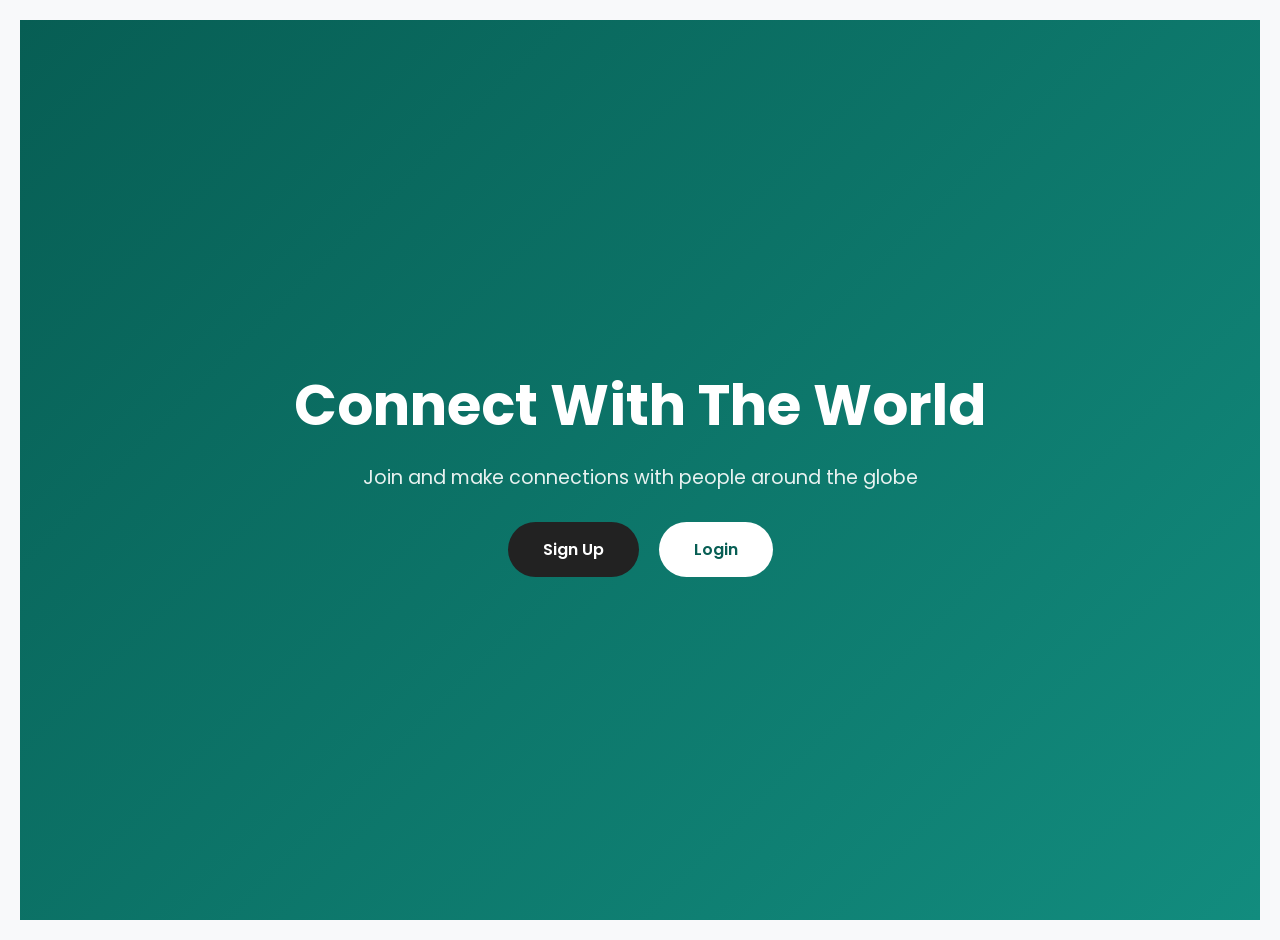
<file: index.html>
<!DOCTYPE html>
<html lang="en">

<head>
  <meta charset="UTF-8">
  <meta name="viewport" content="width=device-width, initial-scale=1.0">
  <title>MyBlogs</title>
  <link rel="stylesheet" href="style.css">
  <link rel="stylesheet" href="signup.css">
  <link rel="preconnect" href="https://fonts.googleapis.com">
  <link rel="preconnect" href="https://fonts.gstatic.com" crossorigin>
  <link href="https://fonts.googleapis.com/css2?family=Poppins&display=swap" rel="stylesheet">
  <link rel="stylesheet" href="https://cdnjs.cloudflare.com/ajax/libs/font-awesome/6.4.0/css/all.min.css">
</head>

<body>
  <section class="hero">
    <h1>Connect With The World</h1>
    <p>Join and make connections with people around the globe</p>

    <div class="hero-btn-container">
      <div class="hero-btn-container">
        <a href="signup.html" class="hero-btn signup-btn-hero">Sign Up</a>
        <a href="login.html" class="hero-btn login-btn-hero">Login</a>
      </div>
  </section>
</body>

</html>
</file>
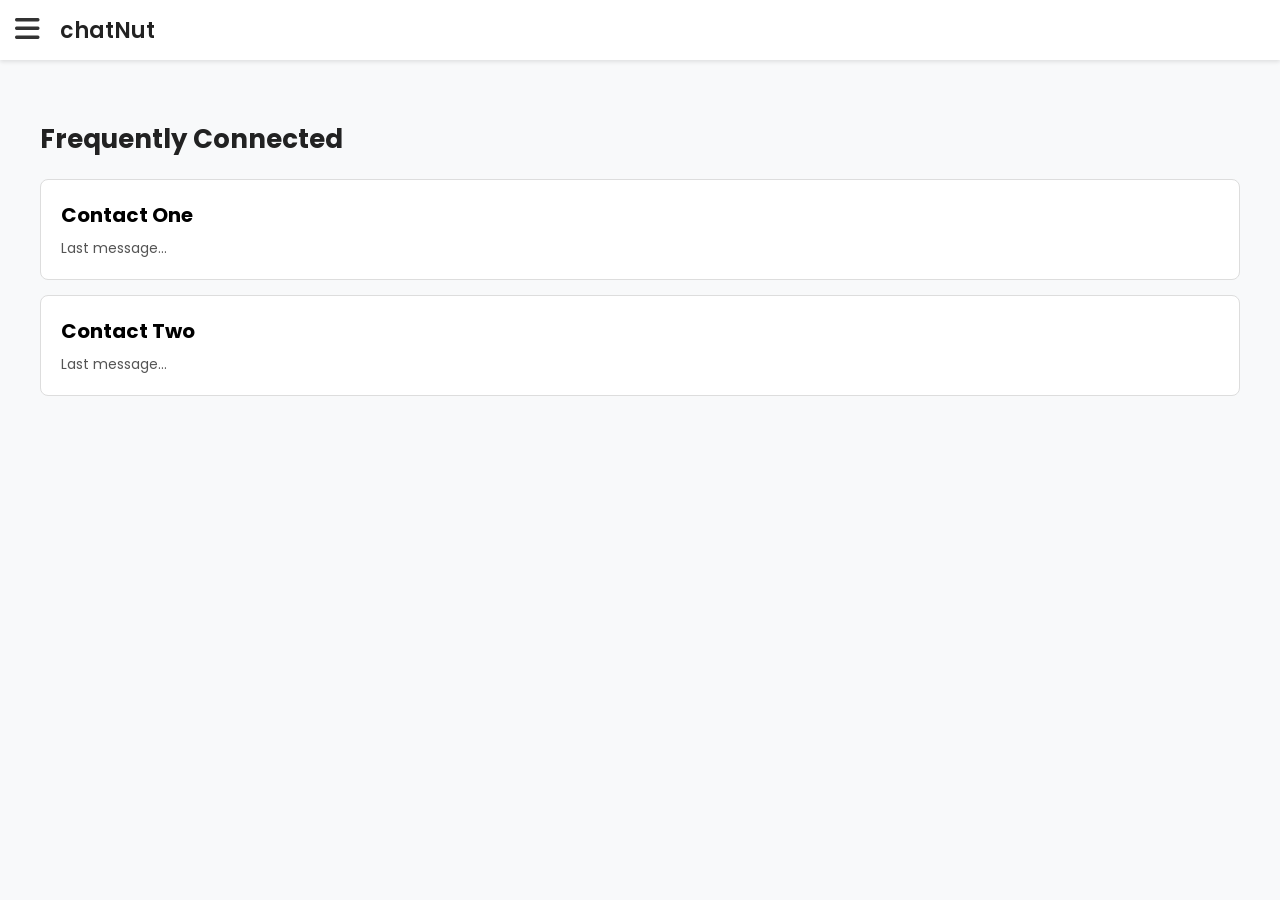
<file: aftersignup.html>
<!DOCTYPE html>
<html lang="en">
<head>
<meta charset="UTF-8">
<meta name="viewport" content="width=device-width, initial-scale=1.0">

<title>chatNut</title>

<link rel="stylesheet" href="aftersignup.css">

<link rel="preconnect" href="https://fonts.googleapis.com">
<link rel="preconnect" href="https://fonts.gstatic.com" crossorigin>

<link href="https://fonts.googleapis.com/css2?family=Poppins&display=swap" rel="stylesheet">

<link rel="stylesheet" href="https://cdnjs.cloudflare.com/ajax/libs/font-awesome/6.4.0/css/all.min.css">

</head>

<body>

<header>
<div class="header_logo">
<a href="#">chatNut</a>
</div>
</header>


<div class="main_box">

<input type="checkbox" id="check">

<div class="btn_one">
<label for="check">
<i class="fa-solid fa-bars"></i>
</label>
</div>


<!-- Sidebar -->
<div class="sidebar_menu">

<div class="logo">
<a href="#">Explore</a>
</div>

<div class="btn_two">
<label for="check">
<i class="fa-solid fa-xmark"></i>
</label>
</div>

<div class="menu">
<ul>

<li>
<i class="fa-solid fa-house"></i>
<a href="#">Settings</a>
</li>

<li>
<i class="fa-solid fa-blog"></i>
<a href="#">Create Groups</a>
</li>

<li>
<i class="fa-solid fa-pen"></i>
<a href="#">New Contact</a>
</li>

<li>
<i class="fa-solid fa-user-plus"></i>
<a href="#">Profile</a>
</li>

</ul>
</div>


<div class="social_media">

<a href="#"><i class="fa-brands fa-facebook"></i></a>
<a href="#"><i class="fa-brands fa-twitter"></i></a>
<a href="#"><i class="fa-brands fa-instagram"></i></a>
<a href="#"><i class="fa-brands fa-youtube"></i></a>

</div>

</div>


<!-- Contact List -->

<section class="blogs">

<h2>Frequently Connected</h2>

<div class="blog-card" onclick="location.href='chat.html'">
<h3>Contact One</h3>
<p>Last message...</p>
</div>

<div class="blog-card" onclick="location.href='chat.html'">
<h3>Contact Two</h3>
<p>Last message...</p>
</div>

</section>

</div>

</body>
</html>
</file>
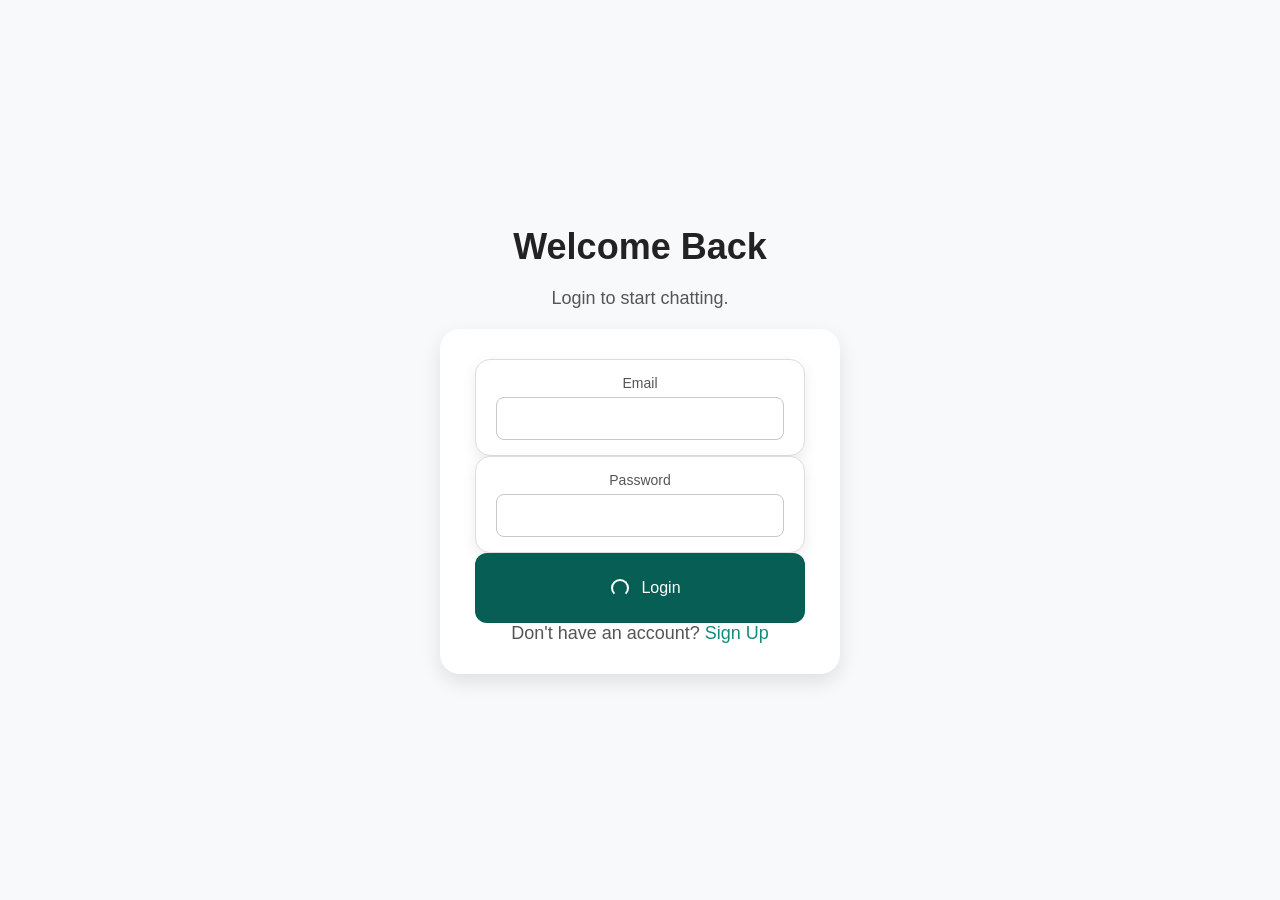
<file: login.html>
<!DOCTYPE html>
<html lang="en">

<head>
  <meta charset="UTF-8">
  <meta name="viewport" content="width=device-width, initial-scale=1.0">
  <title>Login | chatNut</title>
  <link rel="stylesheet" href="signup.css">
</head>

<body>
  <section class="signup-hero">
    <h1>Welcome Back</h1>
    <p>Login to start chatting.</p>

    <div class="signup-wrapper">
      <div id="error-container" class="error-msg">
        Invalid email or password. Please try again.
      </div>

      <form class="signup-form" id="auth-form" action="/login" method="POST">
        <div class="input-card">
          <label for="email">Email</label>
          <input type="email" id="email" name="email" required>
        </div>

        <div class="input-card">
          <label for="password">Password</label>
          <div class="password-field"> <input type="password" id="password" name="password" required>
            <i class="fa-solid fa-eye" id="togglePassword"></i>
          </div>
        </div>

        <button type="submit" id="auth-btn" class="signup-btn login-style">
          <span class="loader"></span>
          <span class="btn-text">Login</span>
        </button>

        <p class="login-text">Don't have an account? <a href="signup.html">Sign Up</a></p>
      </form>
    </div>
  </section>

  <script>
    const authForm = document.getElementById('auth-form');
    const authBtn = document.getElementById('auth-btn');
    const togglePassword = document.querySelector('#togglePassword');
    const passwordInput = document.querySelector('#password');

    // Toggle Password Visibility
    togglePassword.addEventListener('click', function() {
      const type = passwordInput.getAttribute('type') === 'password' ? 'text' : 'password';
      passwordInput.setAttribute('type', type);
      this.classList.toggle('fa-eye-slash'); // Add slash icon when showing
    });

    // Loading State on Submit
    authForm.addEventListener('submit', () => {
      authBtn.classList.add('is-loading');
      authBtn.disabled = true;
      authBtn.querySelector('.btn-text').innerText = "Connecting...";
    });

    // Check for URL Errors
    const urlParams = new URLSearchParams(window.location.search);
    if (urlParams.get('error')) {
      document.getElementById('error-container').style.display = 'block';
    }
  </script>
</body>

</html>
</file>
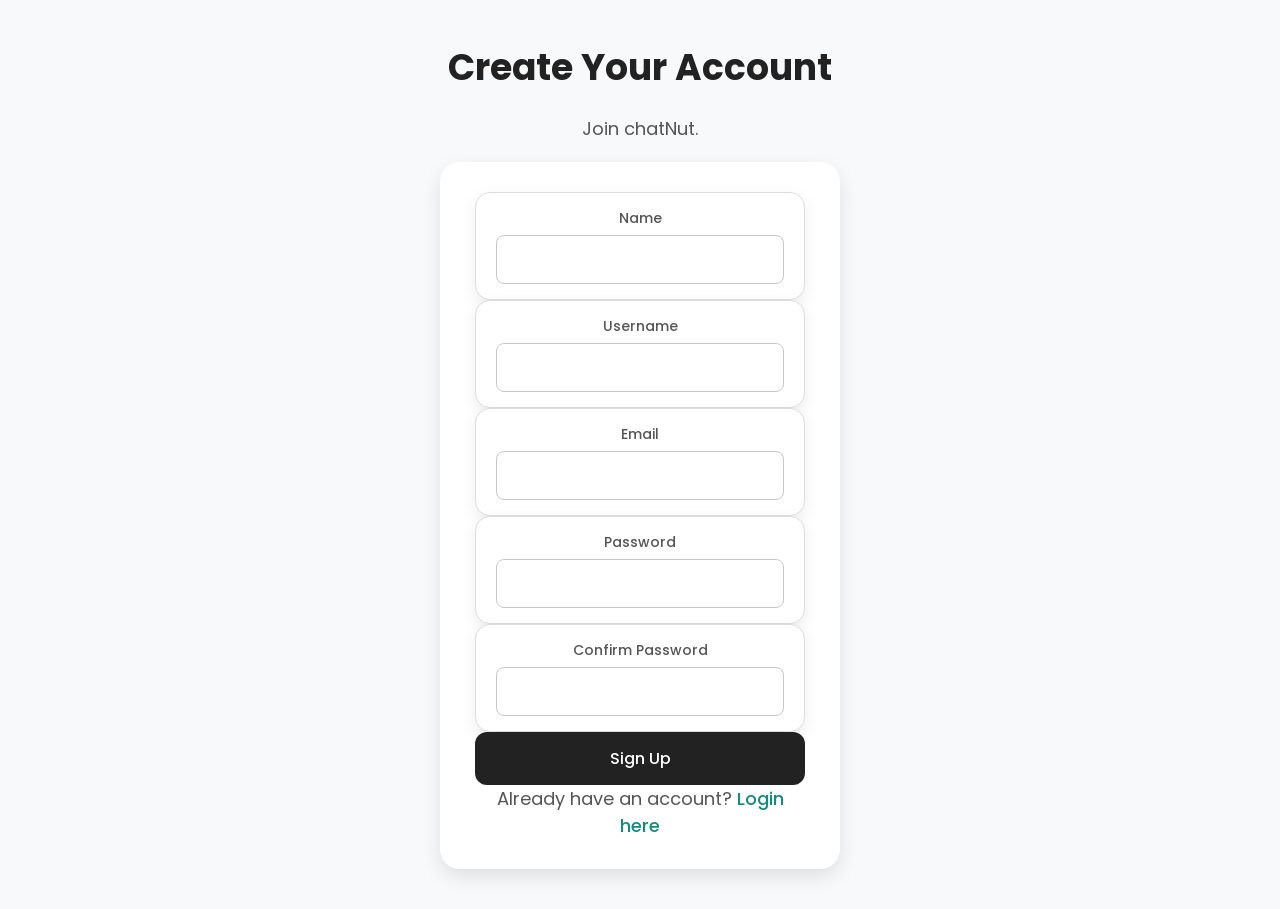
<file: signup.html>
<!DOCTYPE html>
<html lang="en">
<head>
  <meta charset="UTF-8">
  <meta name="viewport" content="width=device-width, initial-scale=1.0">
  <title>Sign Up | MyBlogs</title>
  <link rel="stylesheet" href="signup.css">
  
  <link rel="preconnect" href="https://fonts.googleapis.com">
  <link rel="preconnect" href="https://fonts.gstatic.com" crossorigin>
  <link href="https://fonts.googleapis.com/css2?family=Poppins&display=swap" rel="stylesheet">
</head>
<body>
  <section class="signup-hero">
    <h1>Create Your Account</h1>
    <p>Join chatNut.</p>

    <div class="signup-wrapper">
      <!-- <form class="signup-form"> -->
        <form class="signup-form" action="/signup" method="POST">

        <div class="input-card">
          <label for="fullname">Name</label>
          <input type="text" id="fullname" name="fullname" required>
        </div>

        <div class="input-card">
          <label for="username">Username</label>
          <input type="text" id="username" name="username" required>
        </div>

        <div class="input-card">
          <label for="email">Email</label>
          <input type="email" id="email" name="email" required>
        </div>

        <div class="input-card">
          <label for="password">Password</label>
          <input type="password" id="password" name="password" required>
        </div>

        <div class="input-card">
          <label for="confirmpassword">Confirm Password</label>
          <input type="password" id="confirmpassword" name="confirmpassword" required>
        </div>

        <button type="submit" class="signup-btn">Sign Up</button>
        <p class="login-text">Already have an account? <a href="login.html">Login here</a></p>
      </form>
    </div>
  </section>
</body>
</html>
</file>
<file: style.css>
/* Ensure the page takes up the full height of the browser */
html, body {
    margin: 0;
    padding: 0;
    width: 100%;
    overflow-x: hidden; /* Prevents any horizontal scrolling */
}

.hero {
    /* Full screen dimensions */
    width: 100%;
    height: 100vh; 
    
    /* Center everything inside */
    display: flex;
    flex-direction: column;
    justify-content: center;
    align-items: center;
    
    /* Background Gradient */
    background: linear-gradient(135deg, #075e54 0%, #128c7e 100%);
    color: white;
    text-align: center;
    padding: 20px;
}

.hero h1 {
    font-size: 3.5rem; /* Larger, more impactful heading */
    margin-bottom: 15px;
    font-weight: 700;
}

.hero p {
    font-size: 1.2rem;
    margin-bottom: 30px;
    opacity: 0.9;
}

/* Container for buttons to keep them side-by-side */
.hero-btn-container {
    display: flex;
    gap: 20px;
}

.hero-btn {
    padding: 15px 35px;
    text-decoration: none;
    border-radius: 30px;
    font-weight: 600;
    transition: 0.3s;
}

.signup-btn-hero {
    background: #222;
    color: white;
}

.login-btn-hero {
    background: white;
    color: #075e54;
}

.hero-btn:hover {
    transform: translateY(-3px);
    box-shadow: 0 10px 20px rgba(0,0,0,0.2);
}
@media (max-width: 480px) {
    .hero-btn-container {
        flex-direction: column; /* Stacks buttons on top of each other */
        width: 100%;
        padding: 0 40px;
    }
    .hero h1 {
        font-size: 2.5rem; /* Shrinks text slightly for mobile */
    }
}
</file>
<file: signup.css>
* {
  margin: 0;
  padding: 0;
  box-sizing: border-box;
  font-family: "Poppins", sans-serif;
}

body {
  background: #f8f9fa;
  display: flex;
  justify-content: center;
  align-items: center;
  min-height: 100vh;
  padding: 20px;
  margin: 0;
}

.signup-hero {
  width:100%;
  max-width: 500px;
  padding: 20px;
  display: flex;
  flex-direction: column;
  align-items: center;
  gap: 20px;
  text-align: center;
}

.signup-hero h1 {
  font-size: 36px;
  color: rgba(34, 34, 34, 1);
}

.signup-hero p {
  font-size: 18px;
  color: rgba(85, 85, 85, 1);
}

.signup-wrapper {
  width: 400px;
  background: rgba(255, 255, 255, 1);
  padding: 30px 35px;
  border-radius: 20px;
  box-shadow: 0 8px 20px rgba(0, 0, 0, 0.1);
  display: flex;
  flex-direction: column;
  gap: 20px;
  transition: transform 0.3s, box-shadow 0.3s;
}

.signup-wrapper:hover {
  transform: translateY(-5px);
  box-shadow: 0 12px 25px rgba(0, 0, 0, 0.15);
}

.input-card {
  display: flex;
  flex-direction: column;
  gap: 6px;
  background: rgba(255, 255, 255, 1);
  padding: 15px 20px;
  border-radius: 15px;
  border: 1px solid rgba(221, 221, 221, 1);
  box-shadow: 0 5px 15px rgba(0, 0, 0, 0.08);
  transition: transform 0.3s ease, box-shadow 0.3s ease, border 0.3s ease;
}

.input-card:hover {
  transform: translateY(-5px);
  box-shadow: 0 12px 25px rgba(0, 0, 0, 0.15);
  border: 1px solid rgba(255, 136, 0, 1);
}

.input-card label {
  font-size: 14px;
  color: rgba(85, 85, 85, 1);
  font-weight: 500;
}

.input-card input {
  width: 100%;
  padding: 12px;
  font-size: 15px;
  border: 1px solid rgba(200, 200, 200, 1);
  border-radius: 8px;
  outline: none;
  transition: border-color 0.3s ease, box-shadow 0.3s ease;
}

.input-card input:focus {
  border-color: rgba(255, 136, 0, 1);
  box-shadow: 0 0 5px rgba(255, 136, 0, 0.5);
}

.signup-btn {
  width: 100%;
  padding: 14px;
  font-size: 16px;
  border: none;
  border-radius: 12px;
  background: rgba(34, 34, 34, 1);
  color: white;
  cursor: pointer;
  transition: transform 0.3s ease, background 0.3s ease, box-shadow 0.3s ease;
  font-weight: 500;
}

.signup-btn:hover {
  background: rgba(85, 85, 85, 1);
  transform: translateY(-3px);
  box-shadow: 0 8px 20px rgba(0, 0, 0, 0.15);
}

.login-text {
  font-size: 14px;
  color: rgba(85, 85, 85, 1);
  text-align: center;
}

.login-text a {
  text-decoration: none;
  color: #128c7e;
  font-weight: 500;
}

@media (max-width: 768px) {
  .signup-wrapper {
    width: 90%;
  }

  .signup-hero h1 {
    font-size: 30px;
  }

  .signup-hero p {
    font-size: 16px;
  }
}
.form-btn { padding: 10px; border-radius: 5px; } /* Shared styles */
.signup-style { background: black; }            /* Unique to signup */
/* Specific color for Login */
.login-style {
  background: #075e54 !important; /* WhatsApp Green */
}

.login-style:hover {
  background: #128c7e !important;
}         /* Unique to login */

/* Add this to stop the browser from turning inputs blue/yellow on auto-fill */
input:-webkit-autofill,
input:-webkit-autofill:hover, 
input:-webkit-autofill:focus {
  -webkit-box-shadow: 0 0 0px 1000px white inset;
  transition: background-color 5000s ease-in-out 0s;
}
.password-field {
  position: relative;
  width: 100%;
}

.password-field i {
  position: absolute;
  right: 15px;
  top: 50%;
  transform: translateY(-50%);
  cursor: pointer;
  color: #888;
  transition: 0.2s;
}

.password-field i:hover {
  color: #128c7e; /* Matches your brand green */
}

/* Ensure the input has some padding on the right so text doesn't go under the eye */
.password-field input {
  padding-right: 45px !important;
}

/* The Spinner Animation */
@keyframes spin {
  0% { transform: rotate(0deg); }
  100% { transform: rotate(360deg); }
}

.loader {
  display: none; /* Hidden by default */
  width: 18px;
  height: 18px;
  border: 2px solid #ffffff;
  border-bottom-color: transparent;
  border-radius: 50%;
  display: inline-block;
  animation: spin 0.8s linear infinite;
  vertical-align: middle;
  margin-right: 10px;
  margin: 12px;
}

/* Class to show the loader when the button is clicked */
.is-loading .loader {
  display: inline-block;
}

.is-loading .btn-text {
  opacity: 0.7;
}

/* Ensure the button content stays centered */
.signup-btn {
    display: flex;
    justify-content: center;
    align-items: center;
}


/* Disable button while loading to prevent double clicks */
.signup-btn:disabled {
  cursor: not-allowed;
  opacity: 0.8;
}
.error-msg {
    display: none; /* Hidden by default */
    background: #ffebee;
    color: #c62828;
    padding: 10px;
    border-radius: 8px;
    border: 1px solid #ef9a9a;
    font-size: 14px;
    margin-bottom: 15px;
    text-align: center;
    animation: shake 0.5s ease;
}

/* A small shake animation to grab attention */
@keyframes shake {
    0%, 100% { transform: translateX(0); }
    25% { transform: translateX(-5px); }
    75% { transform: translateX(5px); }
}
</file>
<file: aftersignup.css>
*{
margin:0;
padding:0;
box-sizing:border-box;
font-family:"Poppins",sans-serif;
}

body{
background:#f8f9fa;
}


/* HEADER */

header{
width:100%;
height:60px;
background:white;
box-shadow:0 2px 4px rgba(0,0,0,0.1);
display:flex;
align-items:center;
padding:0 60px;
position:fixed;
top:0;
z-index:500;
}

.header_logo a{
text-decoration:none;
font-size:22px;
font-weight:600;
color:#222;
}


/* MENU BUTTON */

.btn_one i{
color:#333;
font-size:28px;
position:fixed;
top:15px;
left:15px;
cursor:pointer;
z-index:1000;
}


/* SIDEBAR */

.sidebar_menu{
position:fixed;
left:-300px;
top:0;
height:100vh;
width:300px;
background:#222;
transition:0.3s;
z-index:600;
}

.logo{
height:60px;
line-height:60px;
padding-left:60px;
font-size:22px;
}

.logo a{
color:white;
text-decoration:none;
}

.btn_two{
position:absolute;
right:15px;
top:15px;
color:white;
font-size:22px;
opacity:0;
cursor:pointer;
}

.menu{
margin-top:80px;
}

.menu ul li{
padding:15px 20px;
}

.menu i{
margin-right:10px;
}

.menu i,
.menu a{
color:white;
text-decoration:none;
font-size:18px;
}

.menu li:hover{
background:rgba(255,255,255,0.1);
}


/* SOCIAL */

.social_media{
position:absolute;
bottom:25px;
left:25%;
}

.social_media i{
color:white;
padding:0 6px;
}


/* SIDEBAR TOGGLE */

#check{
display:none;
}

#check:checked ~ .sidebar_menu{
left:0;
}

#check:checked ~ .btn_one{
display:none;
}

#check:checked ~ .sidebar_menu .btn_two{
opacity:1;
}


/* CONTACT LIST */

.blogs{
padding:40px;
margin-top:80px;
}

.blogs h2{
margin-bottom:20px;
font-size:26px;
color:#222;
}

.blog-card{
background:white;
padding:20px;
margin-bottom:15px;
border-radius:8px;
border:1px solid #ddd;
cursor:pointer;
transition:0.3s;
}

.blog-card:hover{
transform:translateY(-5px);
box-shadow:0 10px 20px rgba(0,0,0,0.1);
}

.blog-card h3{
font-size:20px;
margin-bottom:8px;
}

.blog-card p{
font-size:14px;
color:#555;
}
</file>
